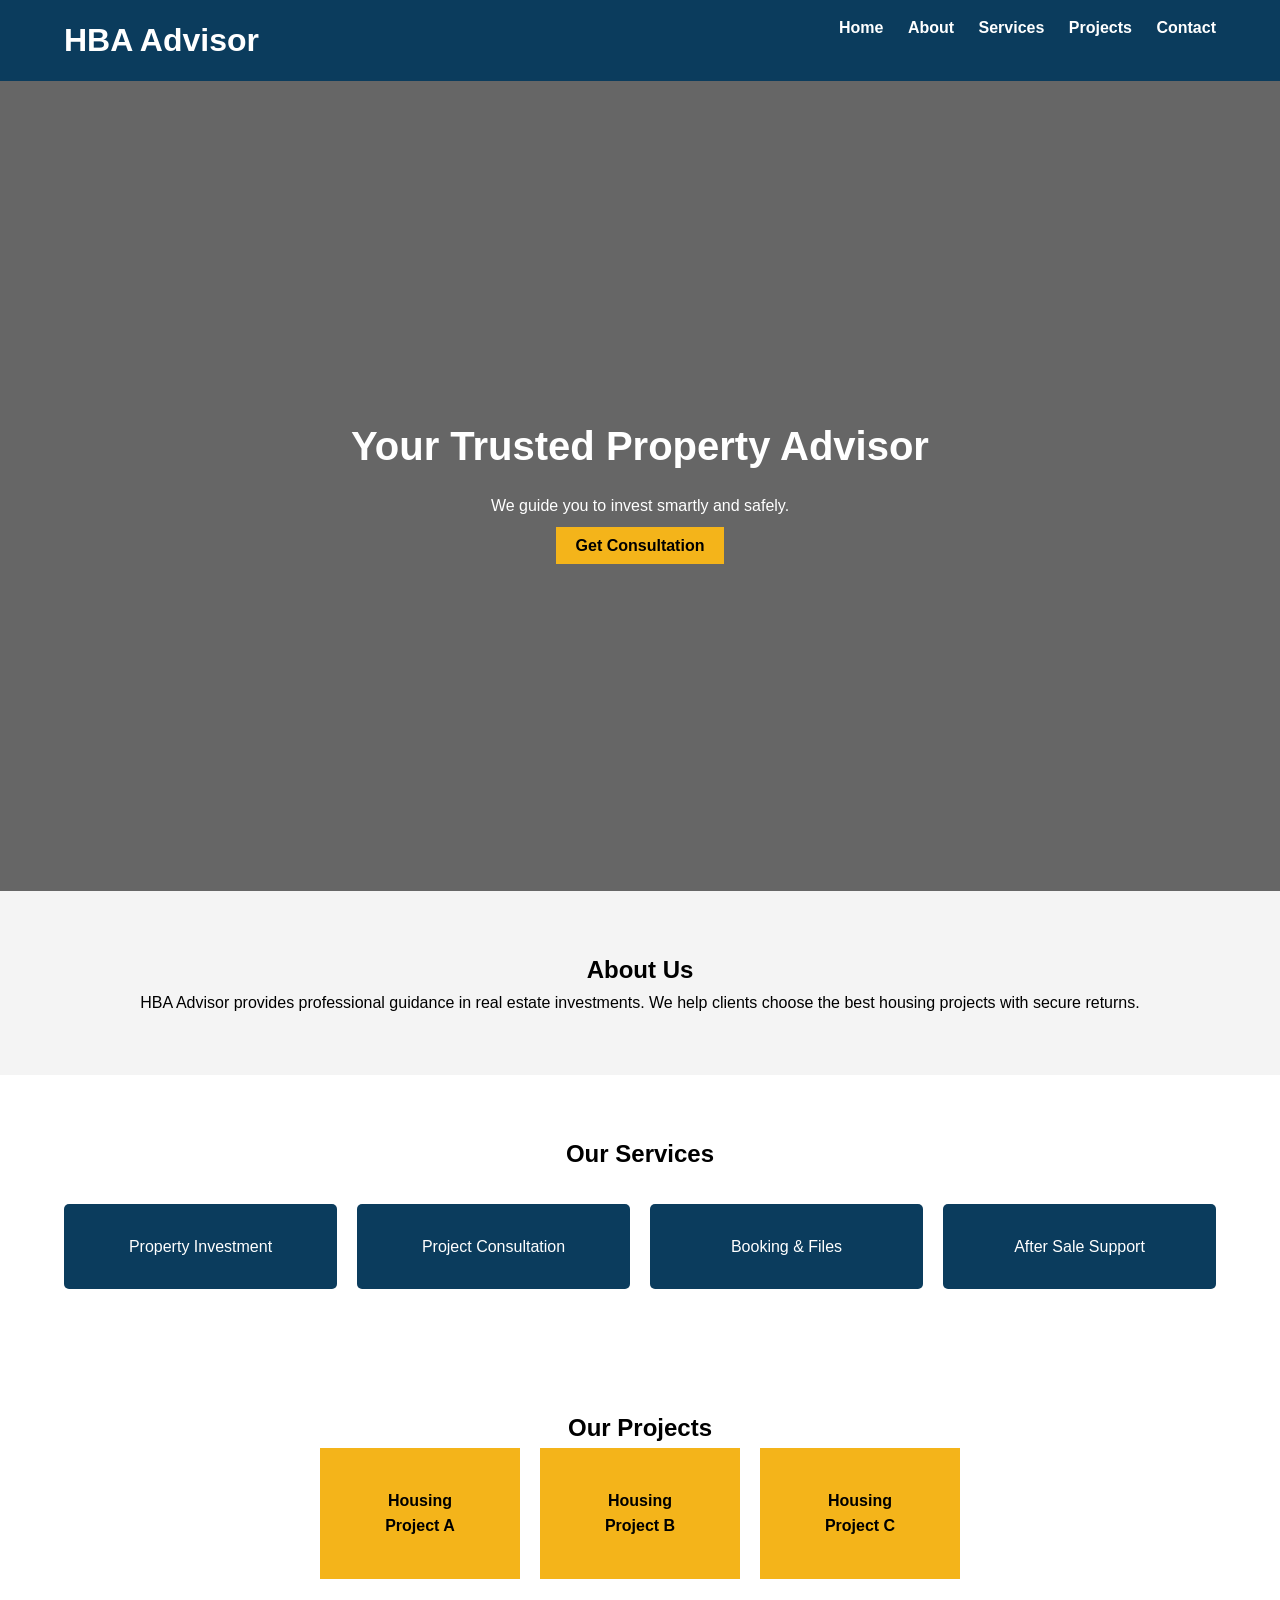
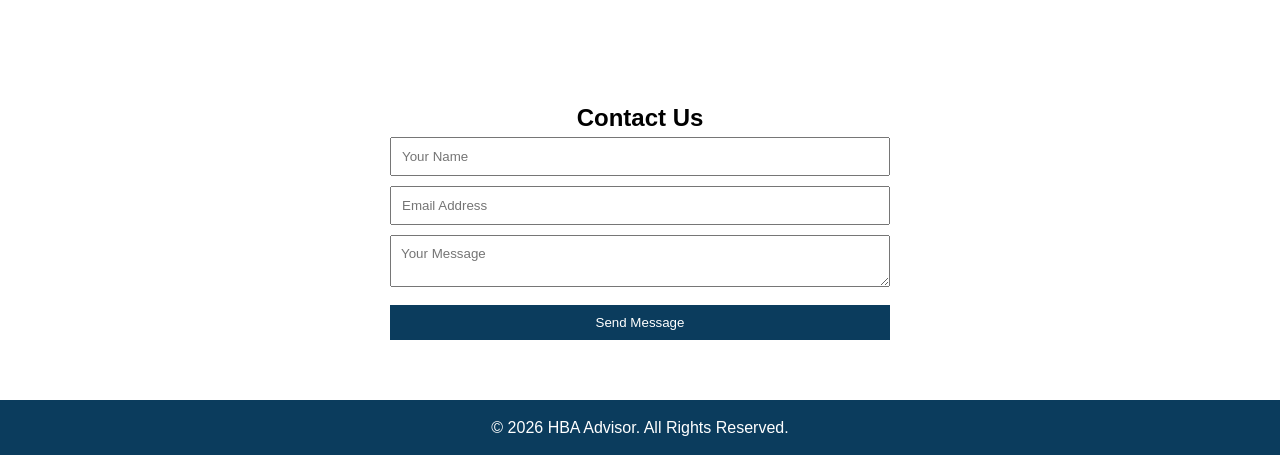
<file: index.html>
<!DOCTYPE html>
<html lang="en">
<head>
    <meta charset="UTF-8">
    <meta name="viewport" content="width=device-width, initial-scale=1.0">
    <title>HBA Advisor</title>
    <link rel="stylesheet" href="style.css">
</head>
<body>

<!-- Header -->
<header>
    <div class="container">
        <h1 class="logo">HBA Advisor</h1>
        <nav>
            <a href="#home">Home</a>
            <a href="#about">About</a>
            <a href="#services">Services</a>
            <a href="#projects">Projects</a>
            <a href="#contact">Contact</a>
        </nav>
    </div>
</header>

<!-- Hero Section -->
<section class="hero" id="home">
    <div class="hero-content">
        <h2>Your Trusted Property Advisor</h2>
        <p>We guide you to invest smartly and safely.</p>
        <a href="#contact" class="btn">Get Consultation</a>
    </div>
</section>

<!-- About -->
<section class="about" id="about">
    <div class="container">
        <h2>About Us</h2>
        <p>
            HBA Advisor provides professional guidance in real estate investments.
            We help clients choose the best housing projects with secure returns.
        </p>
    </div>
</section>

<!-- Services -->
<section class="services" id="services">
    <div class="container">
        <h2>Our Services</h2>
        <div class="service-box">
            <div class="card">Property Investment</div>
            <div class="card">Project Consultation</div>
            <div class="card">Booking & Files</div>
            <div class="card">After Sale Support</div>
        </div>
    </div>
</section>

<!-- Projects -->
<section class="projects" id="projects">
    <div class="container">
        <h2>Our Projects</h2>
        <div class="project-box">
            <div class="project">Housing Project A</div>
            <div class="project">Housing Project B</div>
            <div class="project">Housing Project C</div>
        </div>
    </div>
</section>

<!-- Contact -->
<section class="contact" id="contact">
    <div class="container">
        <h2>Contact Us</h2>
        <form>
            <input type="text" placeholder="Your Name" required>
            <input type="email" placeholder="Email Address" required>
            <textarea placeholder="Your Message"></textarea>
            <button type="submit">Send Message</button>
        </form>
    </div>
</section>

<!-- Footer -->
<footer>
    <p>© 2026 HBA Advisor. All Rights Reserved.</p>
</footer>

</body>
</html>
</file>
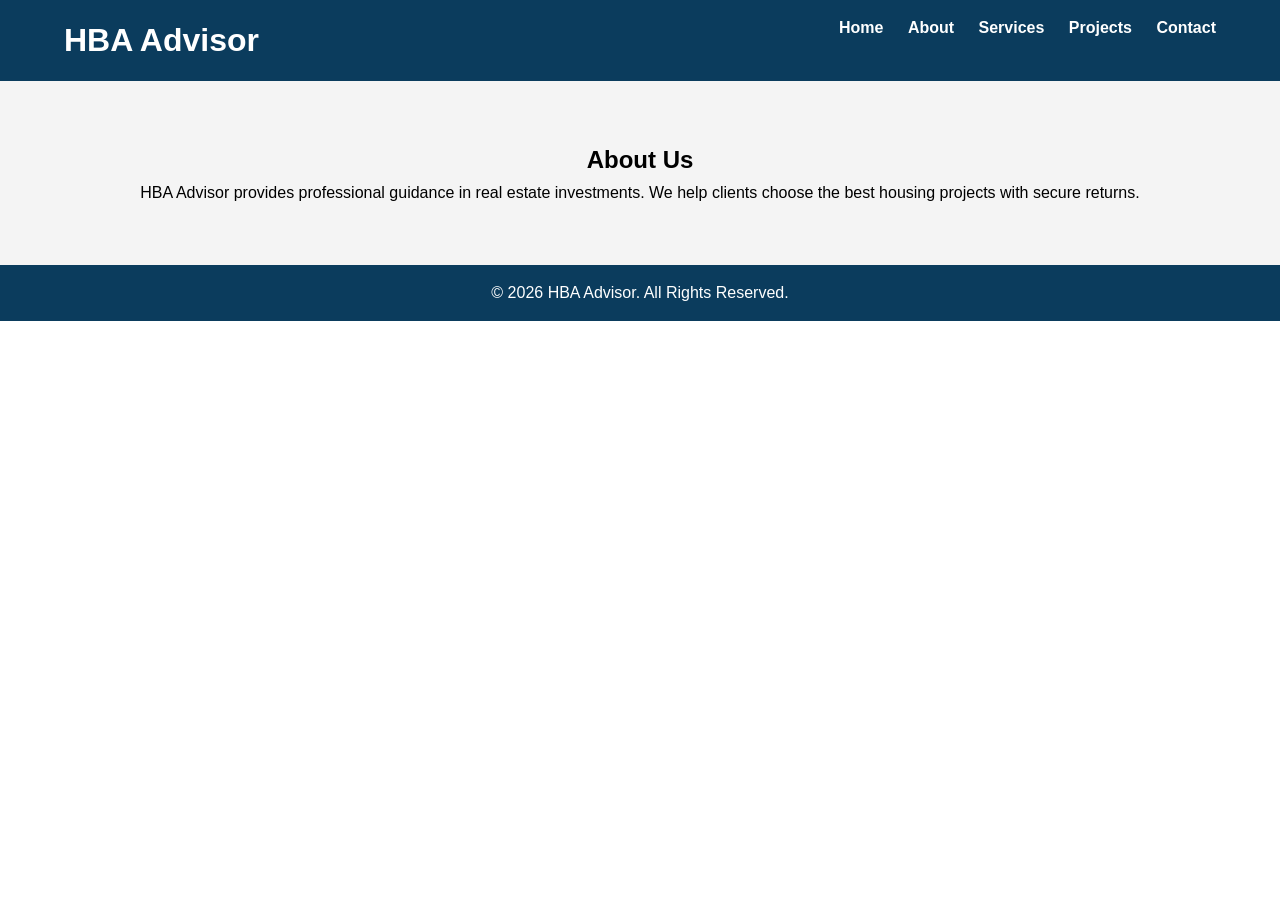
<file: about.html>
<!DOCTYPE html>
<html lang="en">
<head>
    <meta charset="UTF-8">
    <title>About - HBA Advisor</title>
    <link rel="stylesheet" href="style.css">
</head>
<body>

<header>
    <div class="container">
        <h1 class="logo">HBA Advisor</h1>
        <nav>
            <a href="new.html">Home</a>
            <a href="about.html">About</a>
            <a href="services.html">Services</a>
            <a href="projects.html">Projects</a>
            <a href="contact.html">Contact</a>
        </nav>
    </div>
</header>

<section class="about">
    <div class="container">
        <h2>About Us</h2>
        <p>
            HBA Advisor provides professional guidance in real estate investments.
            We help clients choose the best housing projects with secure returns.
        </p>
    </div>
</section>

<footer>
    <p>© 2026 HBA Advisor. All Rights Reserved.</p>
</footer>

</body>
</html>
</file>
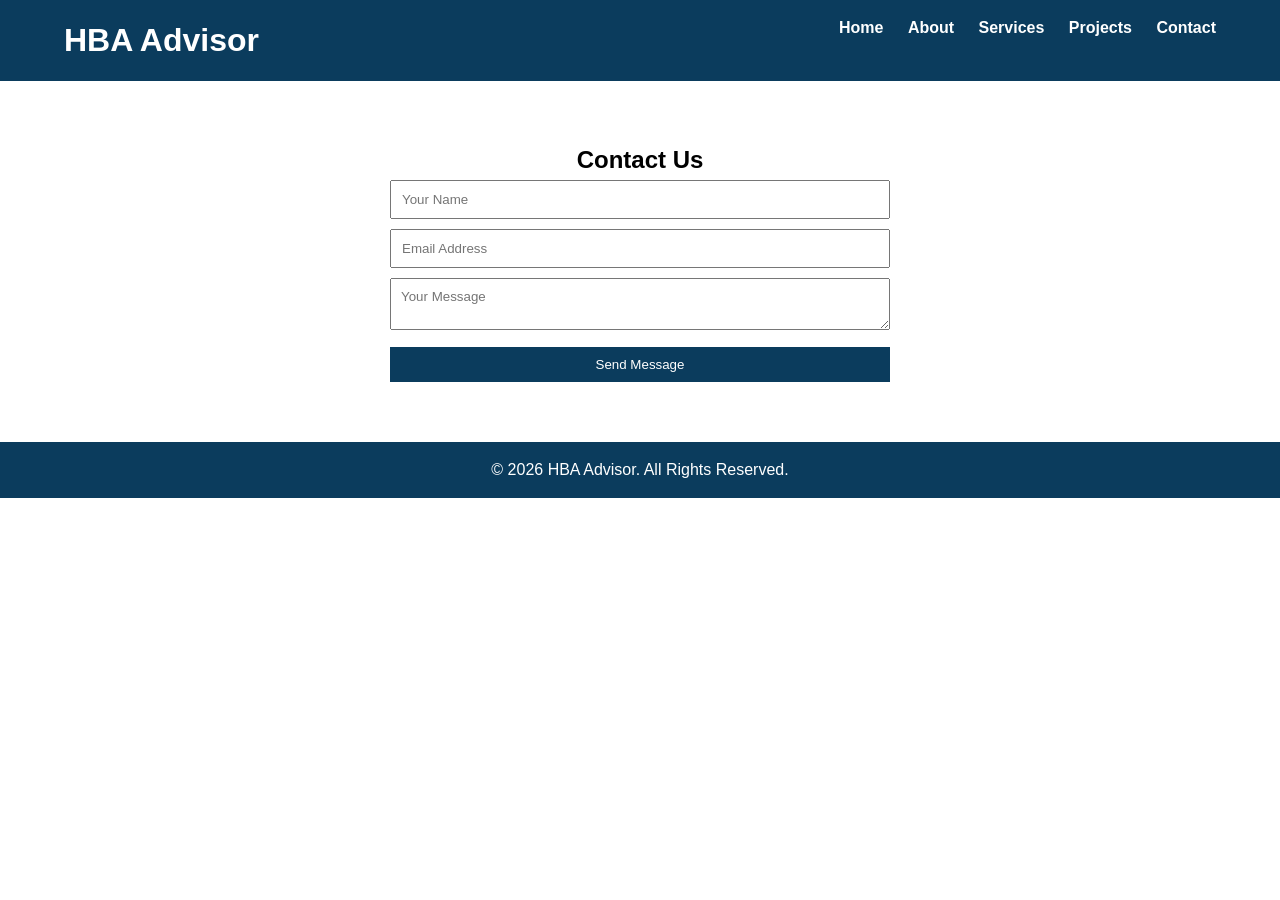
<file: contact.html>
<!DOCTYPE html>
<html lang="en">
<head>
    <meta charset="UTF-8">
    <title>Contact - HBA Advisor</title>
    <link rel="stylesheet" href="style.css">
</head>
<body>

<header>
    <div class="container">
        <h1 class="logo">HBA Advisor</h1>
        <nav>
            <a href="new.html">Home</a>
            <a href="about.html">About</a>
            <a href="services.html">Services</a>
            <a href="projects.html">Projects</a>
            <a href="contact.html">Contact</a>
        </nav>
    </div>
</header>

<section class="contact">
    <div class="container">
        <h2>Contact Us</h2>
        <form>
            <input type="text" placeholder="Your Name" required>
            <input type="email" placeholder="Email Address" required>
            <textarea placeholder="Your Message"></textarea>
            <button type="submit">Send Message</button>
        </form>
    </div>
</section>

<footer>
    <p>© 2026 HBA Advisor. All Rights Reserved.</p>
</footer>

</body>
</html>
</file>
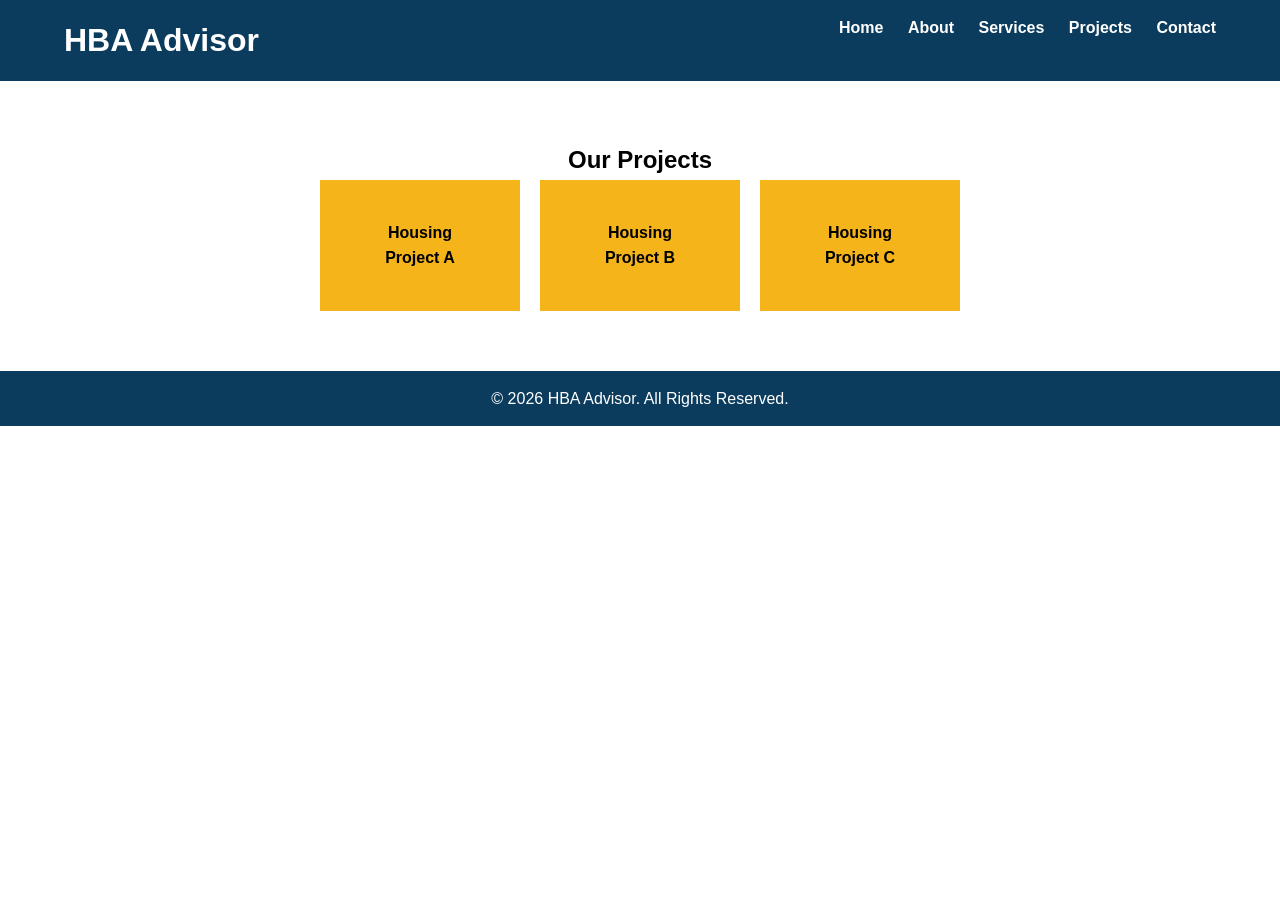
<file: projects.html>
<!DOCTYPE html>
<html lang="en">
<head>
    <meta charset="UTF-8">
    <title>Projects - HBA Advisor</title>
    <link rel="stylesheet" href="style.css">
</head>
<body>

<header>
    <div class="container">
        <h1 class="logo">HBA Advisor</h1>
        <nav>
            <a href="new.html">Home</a>
            <a href="about.html">About</a>
            <a href="services.html">Services</a>
            <a href="projects.html">Projects</a>
            <a href="contact.html">Contact</a>
        </nav>
    </div>
</header>

<section class="projects">
    <div class="container">
        <h2>Our Projects</h2>
        <div class="project-box">
            <div class="project">Housing Project A</div>
            <div class="project">Housing Project B</div>
            <div class="project">Housing Project C</div>
        </div>
    </div>
</section>

<footer>
    <p>© 2026 HBA Advisor. All Rights Reserved.</p>
</footer>

</body>
</html>
</file>
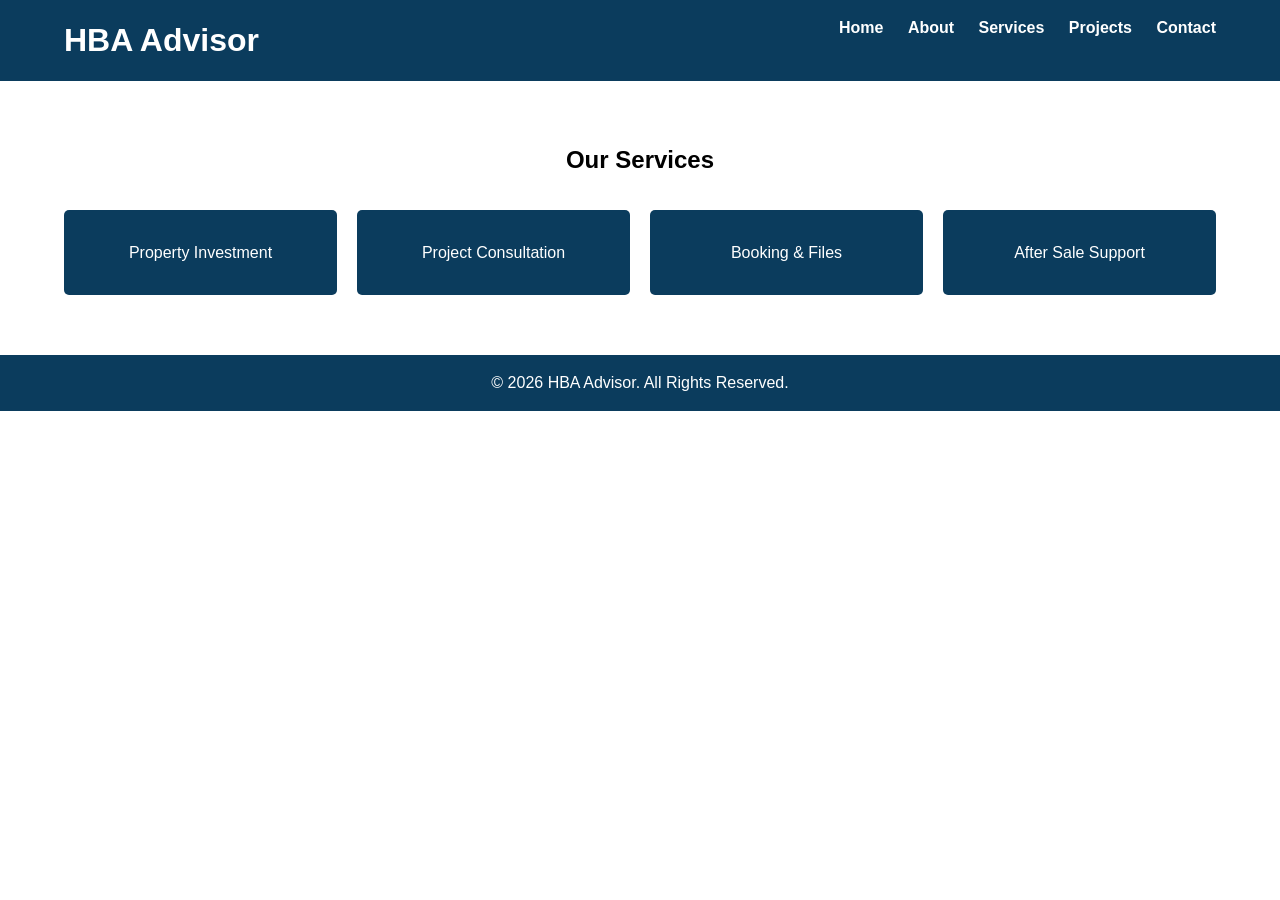
<file: services.html>
<!DOCTYPE html>
<html lang="en">
<head>
    <meta charset="UTF-8">
    <title>Services - HBA Advisor</title>
    <link rel="stylesheet" href="style.css">
</head>
<body>

<header>
    <div class="container">
        <h1 class="logo">HBA Advisor</h1>
        <nav>
            <a href="new.html">Home</a>
            <a href="about.html">About</a>
            <a href="services.html">Services</a>
            <a href="projects.html">Projects</a>
            <a href="contact.html">Contact</a>
        </nav>
    </div>
</header>

<section class="services">
    <div class="container">
        <h2>Our Services</h2>
        <div class="service-box">
            <div class="card">Property Investment</div>
            <div class="card">Project Consultation</div>
            <div class="card">Booking & Files</div>
            <div class="card">After Sale Support</div>
        </div>
    </div>
</section>

<footer>
    <p>© 2026 HBA Advisor. All Rights Reserved.</p>
</footer>

</body>
</html>
</file>
<file: style.css>
* {
    margin: 0;
    padding: 0;
    box-sizing: border-box;
    font-family: Arial, sans-serif;
}

body {
    line-height: 1.6;
}

/* Header */
header {
    background: #0b3c5d;
    color: #fff;
    padding: 15px 0;
}

.container {
    width: 90%;
    margin: auto;
}

.logo {
    float: left;
}

nav {
    float: right;
}

nav a {
    color: #fff;
    text-decoration: none;
    margin-left: 20px;
    font-weight: bold;
}

header::after {
    content: "";
    display: block;
    clear: both;
}

/* Hero */
.hero {
    background: linear-gradient(rgba(0,0,0,0.6), rgba(0,0,0,0.6)),
    url('https://images.unsplash.com/photo-1560518883-ce09059eeffa') center/cover;
    height: 90vh;
    display: flex;
    align-items: center;
    justify-content: center;
    color: #fff;
    text-align: center;
}

.hero h2 {
    font-size: 40px;
}

.hero p {
    margin: 15px 0;
}

.btn {
    background: #f4b41a;
    color: #000;
    padding: 10px 20px;
    text-decoration: none;
    font-weight: bold;
}

/* Sections */
section {
    padding: 60px 0;
    text-align: center;
}

.about {
    background: #f4f4f4;
}

/* Services */
.service-box {
    display: grid;
    grid-template-columns: repeat(auto-fit, minmax(200px, 1fr));
    gap: 20px;
    margin-top: 30px;
}

.card {
    background: #0b3c5d;
    color: #fff;
    padding: 30px;
    border-radius: 5px;
}

/* Projects */
.project-box {
    display: flex;
    justify-content: center;
    gap: 20px;
    flex-wrap: wrap;
}

.project {
    background: #f4b41a;
    padding: 40px;
    width: 200px;
    font-weight: bold;
}

/* Contact */
.contact form {
    max-width: 500px;
    margin: auto;
}

.contact input,
.contact textarea {
    width: 100%;
    padding: 10px;
    margin-bottom: 10px;
}

.contact button {
    background: #0b3c5d;
    color: #fff;
    border: none;
    padding: 10px;
    width: 100%;
    cursor: pointer;
}

/* Footer */
footer {
    background: #0b3c5d;
    color: #fff;
    text-align: center;
    padding: 15px;
}
</file>
